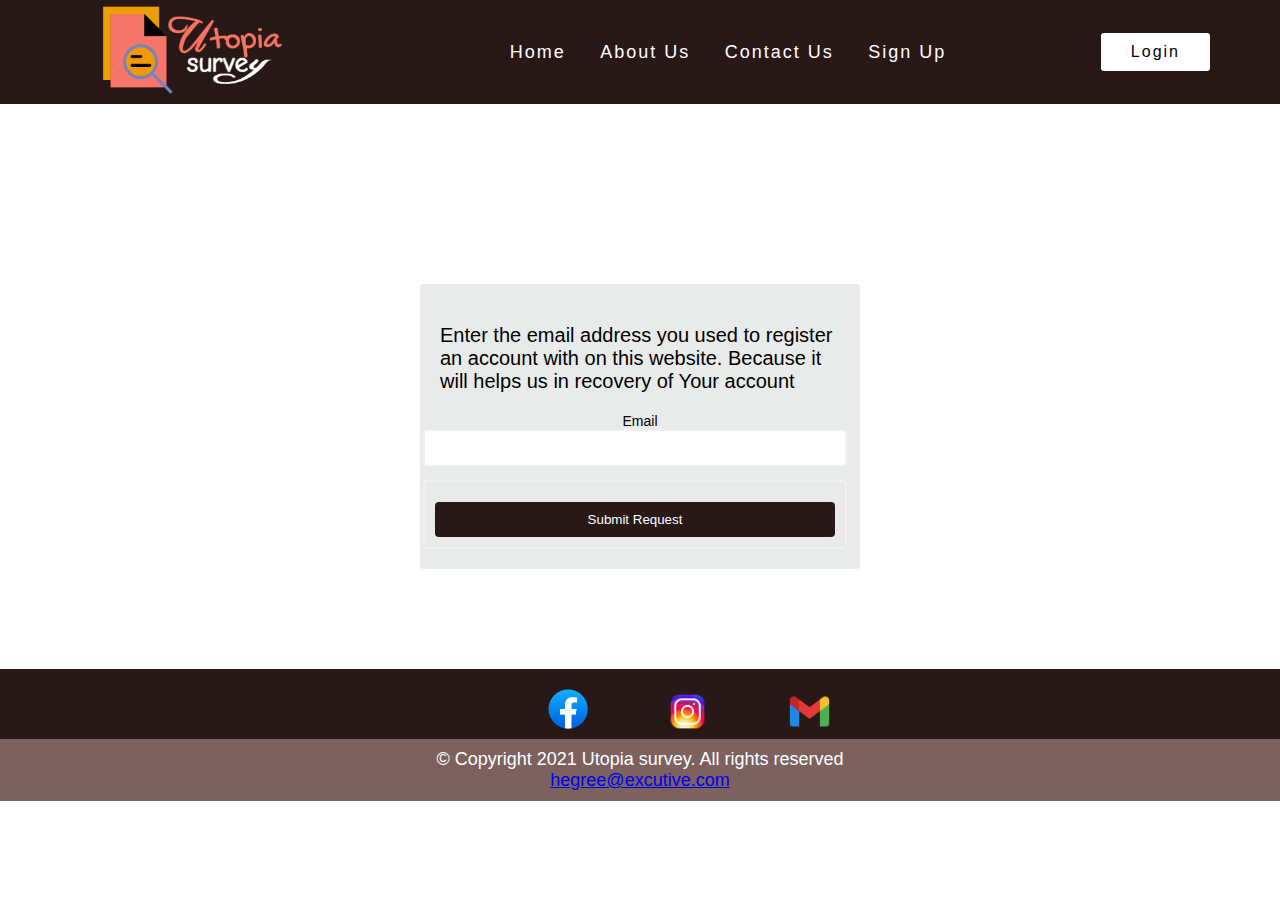
<file: Internet_programing_project-main/utopiaSurvey/root/pages/accountRecovery.html>
<!DOCTYPE html>
<html lang="en" dir="ltr">
  <head>
    <meta charset="utf-8">
    <title></title>
    <link rel="stylesheet" href="../css/header-footer.css">
    <link rel="stylesheet" href="../css/recoveryAccount.css">
    <script defer src="../scripts/recTrial.js"></script>
  </head>
  <body>
    <body  topmargin=0px leftmargin=0px rightmargin=0px bottommargin=0px>
      <header>
              <a class="logo" href="../index.html"  ><img src="../../logo/logo1.png" alt="logo image " height=100px></a>
            <nav class="navigationBar">
               <ul class="nav">

                      <li><a href="../index.html" > Home </a></li>
                      <li><a href="../index.html#aboutus" >About Us </a></li>
                      <li><a href="#contactus" >Contact Us </a></li>
                      <!-- <li><a href="pages/log in.html">Login  </a></li> -->
                      <li><a href="registration page.html">Sign Up </a></li>
                </ul>

               </nav>
        <a class ="loginLink" href="log in.html">Login  </a>
      </header>

<!-- above navigation bar is completed -->
<div class="container">

    <form  id="form" action="/">
      <p style="font-size:20px;">Enter the email address you used to register an account with on this website.
Because it will helps  us in recovery of Your account</p>

        <div class="input-control">
              <label for="email">Email</label>
              <input id="email" name="email" type="text">
              <div class="error"></div>
              <div class="pass">
                   <label for="password">Password </label>
                   <input id="password1" name="password" type="password">
               </div>

               <div class="resseter">
                 <a href="page 3.html "><button id="resseter" type="submit" name="button" >Reset </button></a>
               </div>
               <div class="submitter" >
                 <a href="page 3.html "><button  type="submit" name="button" >Submit Request</button></a>
               </div>
          </div>











    </form>
</div>
<!-- the below is completed -->
    <footer >
         <div class="innerFooter ">
              <div class="socialLinks">
                    <ul>
                      <li class="socialItems"><a href="https://www.facebook.com/"> <img src="../images/facebook.png" alt="" width="40px"> </a> </li>
                      <li class="socialItems"><a href="https://www.instagram.com/"> <img src="../images/insta.png" alt=""  width="45px" > </a></li>
                      <li class="socialItems"><a href="#"> <img src="../images/gmai.png" alt=""  width="45px" > </a> </li>

                    </ul>

              </div>

         </div>

         <div class="outterFooter">
              © Copyright 2021 Utopia survey. All rights reserved
              <br>
              <a href="#">hegree@excutive.com</a>
         </div>

    </footer>
  </body>
</html>
</file>
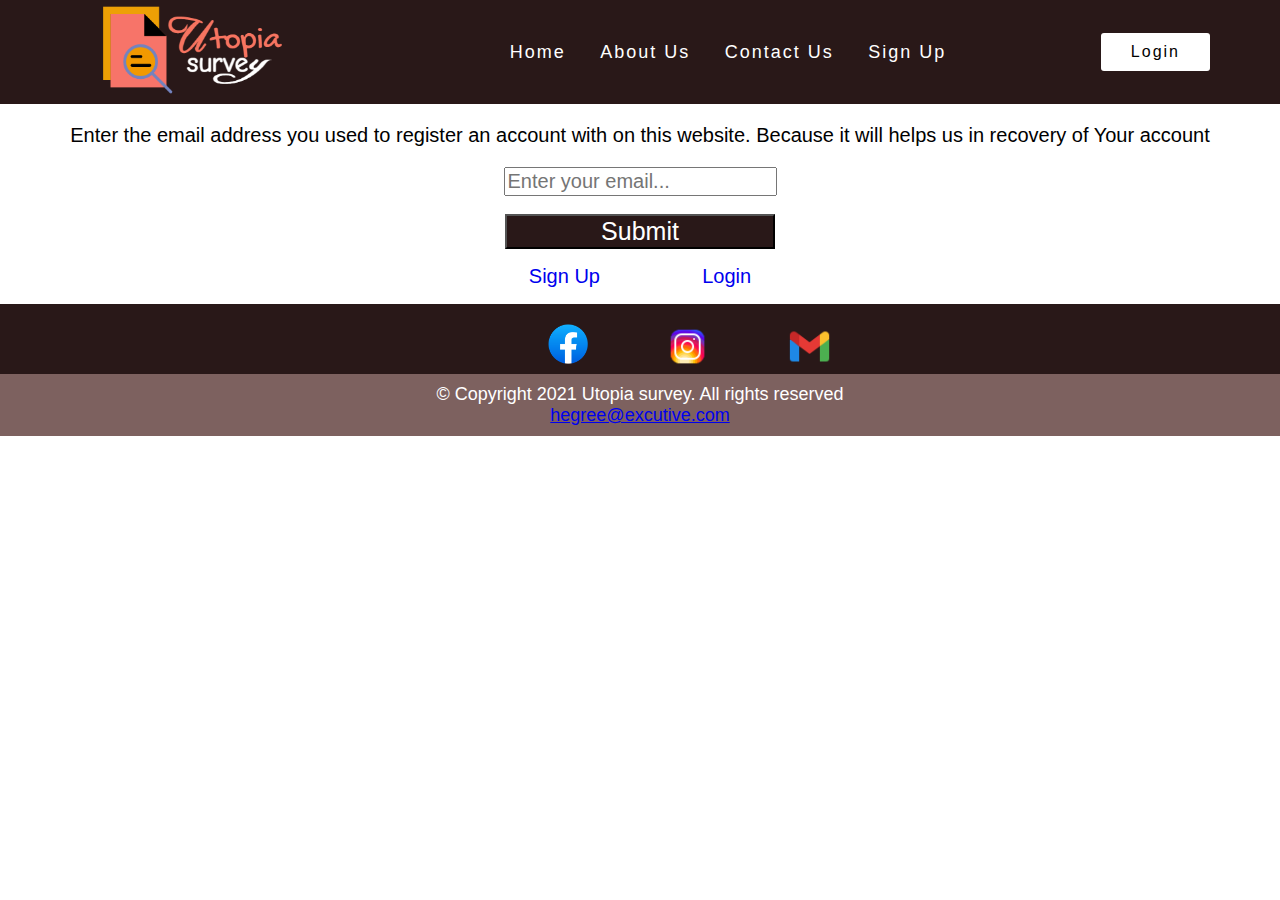
<file: Internet_programing_project-main/utopiaSurvey/root/pages/accountRecovery1.html>
<!DOCTYPE html>
<html lang="en" dir="ltr">
  <head>
    <meta charset="utf-8">
    <title></title>
    <link rel="stylesheet" href="../css/header-footer.css">
    <link rel="stylesheet" href="../css/Login.css">
  </head>
  <body>
    <body  topmargin=0px leftmargin=0px rightmargin=0px bottommargin=0px>
      <header>
              <a class="logo" href="../index.html"  ><img src="../../logo/logo1.png" alt="logo image " height=100px></a>
            <nav class="navigationBar">
               <ul class="nav">

                      <li><a href="../index.html" > Home </a></li>
                      <li><a href="../index.html#aboutus" >About Us </a></li>
                      <li><a href="#contactus" >Contact Us </a></li>
                      <!-- <li><a href="pages/log in.html">Login  </a></li> -->
                      <li><a href="registration page.html">Sign Up </a></li>
                </ul>

               </nav>
        <a class ="loginLink" href="log in.html">Login  </a>
      </header>

<!-- above navigation bar is completed -->
     <div class="Recover">

         <form align="center" action="" method="get">
               <div class="recoverForm" >


                        <p style="font-size:20px;">Enter the email address you used to register an account with on this website.
  Because it will helps  us in recovery of Your account</p>
                     <input  style="font-size:20px;" width="380px" type="email" id="email" name="email" placeholder="Enter your email..."><br><br>
                     <input style="background-color:rgb(41, 24, 24); width:270px ;color:white;font-size:25px" type="submit" name="accountRecoveryEmail" value="Submit">

                    <p class="login_signUp"><a style="font-size:20px; text-decoration:none" href="registration page.html">Sign Up</a>&nbsp&nbsp&nbsp&nbsp&nbsp&nbsp&nbsp
                          &nbsp&nbsp&nbsp&nbsp&nbsp&nbsp&nbsp
                         &nbsp&nbsp&nbsp&nbsp&nbsp&nbsp&nbsp<a style="font-size:20px; text-decoration:none" href="log in.html">Login</a></p>


                 </div>

            </form>

      </div>
<!-- the below is completed -->
    <footer >
         <div class="innerFooter ">
              <div class="socialLinks">
                    <ul>
                      <li class="socialItems"><a href="https://www.facebook.com/"> <img src="../images/facebook.png" alt="" width="40px"> </a> </li>
                      <li class="socialItems"><a href="https://www.instagram.com/"> <img src="../images/insta.png" alt=""  width="45px" > </a></li>
                      <li class="socialItems"><a href="#"> <img src="../images/gmai.png" alt=""  width="45px" > </a> </li>

                    </ul>

              </div>

         </div>

         <div class="outterFooter">
              © Copyright 2021 Utopia survey. All rights reserved
              <br>
              <a href="#">hegree@excutive.com</a>
         </div>

    </footer>
  </body>
</html>
</file>
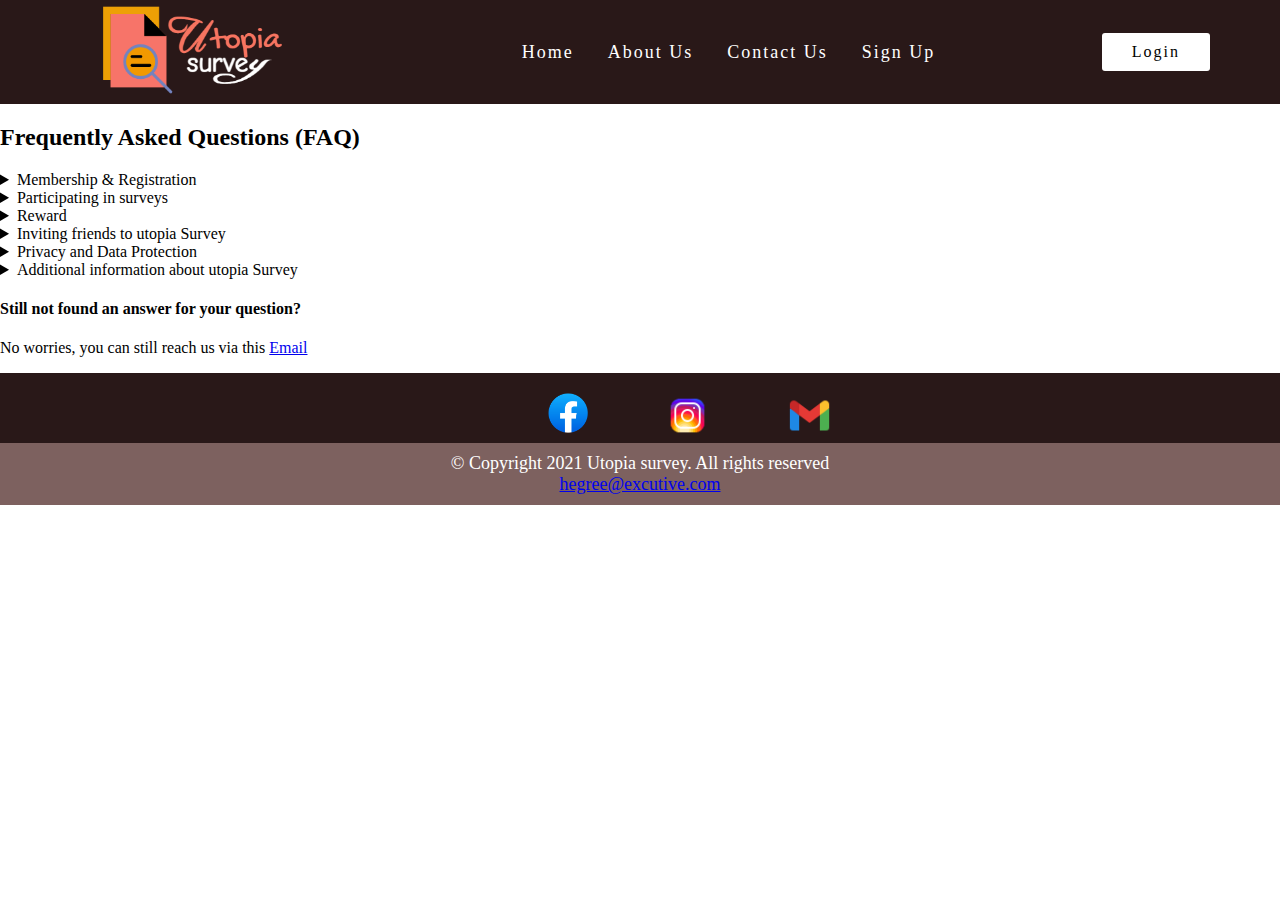
<file: Internet_programing_project-main/utopiaSurvey/root/pages/contac page.html>
<!DOCTYPE html>
<html lang="en" dir="ltr">
  <head>
    <meta charset="UTF-8">
    <meta http-equiv="X-UA-Compatible" content="IE=edge">
    <meta name="viewport" content="width=device-width, initial-scale=1.0">
    <title>contactpage</title>
    <link rel="stylesheet" href="../css/header-footer.css">
  </head>
  <body topmargin=0px leftmargin=0px rightmargin=0px bottommargin=0px>
    <header>
            <a class="logo" href="../index.html"  ><img src="../../logo/logo1.png" alt="logo image " height=100px></a>
          <nav class="navigationBar">
             <ul class="nav">

                    <li><a href="../index.html" > Home </a></li>
                    <li><a href="../index.html#aboutus" >About Us </a></li>
                    <li><a href="#contactus" >Contact Us </a></li>
                    <!-- <li><a href="pages/log in.html">Login  </a></li> -->
                    <li><a href="registration page.html">Sign Up </a></li>
              </ul>

             </nav>
      <a class ="loginLink" href="log in.html">Login  </a>
    </header>

<!-- above navigation bar is completed -->
   <h2>Frequently Asked Questions (FAQ)</h2>



    <details >
       <summary>Membership & Registration</summary>
       <p style="font-size:17px">What does it mean to become an utopia Survey Member?</p>
       <p>utopia Survey is an online community dedicated to making your voice heard! Tell
            the world's leading providers of products and services what you think and earn rewards
            by completing surveys. The utopia Survey community has thousands of consumers and B2B members
             across Africa, men and women of all ages. As a member you regularly receive invitation to
            take part in surveys. You can answer our paid surveys when and where it suits you, on your
            mobile, at home, work or on-the-go.</p>

    </details>



    <details >
     <summary>Participating in surveys</summary>
       <p style="font-size:17px">How can I participate in surveys on utopia Survey?</p>
       <p>Finish your full registration on utopia Survey and verify your email by clicking on the link
        you receive in your mailbox. If a survey matches your profile, you will receive an invitation by
        email or see the surveys available in your Survey Center on utopia Survey. The more up to date your
         Profile Surveys are, the more chances you have of being invited to take part in surveys you qualify to take.</p>
    </details>
    <details >
        <summary> Reward</summary>
        <p style="font-size:17px">How will I receive my rewards?</p>
        <p>
        This depends on which country you reside in. Currently, you can redeem your rewards as airtime (mobile top-up),
        and otheroptions.t is currently working on options which include mobile money such as MPesa and other
        local payment methods across Africa.</p>

    </details>
    <details >
      <summary>   Inviting friends to utopia Survey   </summary>
      <p style="font-size:17px">How can I invite friends to join utopia Survey?</p>
      <p>
      To invite your friends to utopia Survey, you can copy and paste our website (www.utopia Survey.com)
      on whatever platform you would like and it will bring your friend to our registration page</p>
    </details>
    <details >
      <summary>  Privacy and Data Protection    </summary>
      <p style="font-size:17px">What is done with the information I filled out when signing up?</p>
      <p>Your profile data is stored on our secured server that allows only utopia Survey to call upon
        those members who match specific criteria to participate in surveys. This query is completely
        automated and members are contacted via email by utopia Survey to participate in our secure surveys.
        All responses are held in aggregate, which means that individual responses are not linked to personally
           identifiable information. The information you provide will never be sold or used to advertise.
        You are not responsible for buying any product or service at any time, nor will any company solicit
          you as a result of joining the utopia Survey community..</p>
    </details>
    <details >
      <summary> Additional information about utopia Survey     </summary>
      <p style="font-size:17px">Who are utopia Survey's clients? What do they want?</p>
        <p>
        Our clients include market research agencies, large corporations, brands, public organisations, PR agencies and
       even individuals. Their interests cover all industry sectors, but they are all looking to get honest opinions
        on their products and services or to understand consumer motivations and habits. The results of our surveys help
        our clients to better understand consumers' needs in order to make their products, services or advertising more
          relevant.</p>
      <h4 id="Additional">Additional information about utopia Survey</h4>
    </details>

  <!-- <h4 id="registration">Membership & Registration</h4>
  <p style="font-size:17px">What does it mean to become an utopia Survey Member?</p>
  <p>utopia Survey is an online community dedicated to making your voice heard! Tell
       the world's leading providers of products and services what you think and earn rewards
       by completing surveys. The utopia Survey community has thousands of consumers and B2B members
        across Africa, men and women of all ages. As a member you regularly receive invitation to
       take part in surveys. You can answer our paid surveys when and where it suits you, on your
       mobile, at home, work or on-the-go.</p> -->
    <!-- <h4 id="Participating">Participating in surveys</h4> -->

    <!-- <h4 id="Reward">Reward</h4>
    <p style="font-size:17px">How will I receive my rewards?</p>
    <p>
    This depends on which country you reside in. Currently, you can redeem your rewards as airtime (mobile top-up),
    and otheroptions.t is currently working on options which include mobile money such as MPesa and other
    local payment methods across Africa.</p> -->
    <!-- <h4 id="Inviting">Inviting friends to utopia Survey</h4>
    <p style="font-size:17px">How can I invite friends to join utopia Survey?</p>
    <p>
    To invite your friends to utopia Survey, you can copy and paste our website (www.utopia Survey.com)
    on whatever platform you would like and it will bring your friend to our registration page</p> -->
    <!-- <h4 id="Privacy">Privacy and Data Protection</h4>
    <p style="font-size:17px">What is done with the information I filled out when signing up?</p>
    <p>Your profile data is stored on our secured server that allows only utopia Survey to call upon
      those members who match specific criteria to participate in surveys. This query is completely
      automated and members are contacted via email by utopia Survey to participate in our secure surveys.
      All responses are held in aggregate, which means that individual responses are not linked to personally
         identifiable information. The information you provide will never be sold or used to advertise.
      You are not responsible for buying any product or service at any time, nor will any company solicit
        you as a result of joining the utopia Survey community..</p>
    <h4 id="Additional">Additional information about utopia Survey</h4>
      <p style="font-size:17px">Who are utopia Survey's clients? What do they want?</p>
        <p>
        Our clients include market research agencies, large corporations, brands, public organisations, PR agencies and
       even individuals. Their interests cover all industry sectors, but they are all looking to get honest opinions
        on their products and services or to understand consumer motivations and habits. The results of our surveys help
        our clients to better understand consumers' needs in order to make their products, services or advertising more
          relevant.</p> -->
      <h4>Still not found an answer for your question?</h4>
       <p>No worries, you can still reach us via this <span><a href="#">Email</a></span></p>
       <footer >
            <div class="innerFooter ">
                 <div class="socialLinks">
                       <ul>
                         <li class="socialItems"><a href="https://www.facebook.com/"> <img src="../images/facebook.png" alt="" width="40px"> </a> </li>
                         <li class="socialItems"><a href="https://www.instagram.com/"> <img src="../images/insta.png" alt=""  width="45px" > </a></li>
                         <li class="socialItems"><a href="#"> <img src="../images/gmai.png" alt=""  width="45px" > </a> </li>

                       </ul>

                 </div>

            </div>

            <div class="outterFooter">
                 © Copyright 2021 Utopia survey. All rights reserved
                 <br>
                 <a href="#">hegree@excutive.com</a>
            </div>

       </footer>
  </body>
</html>
</file>
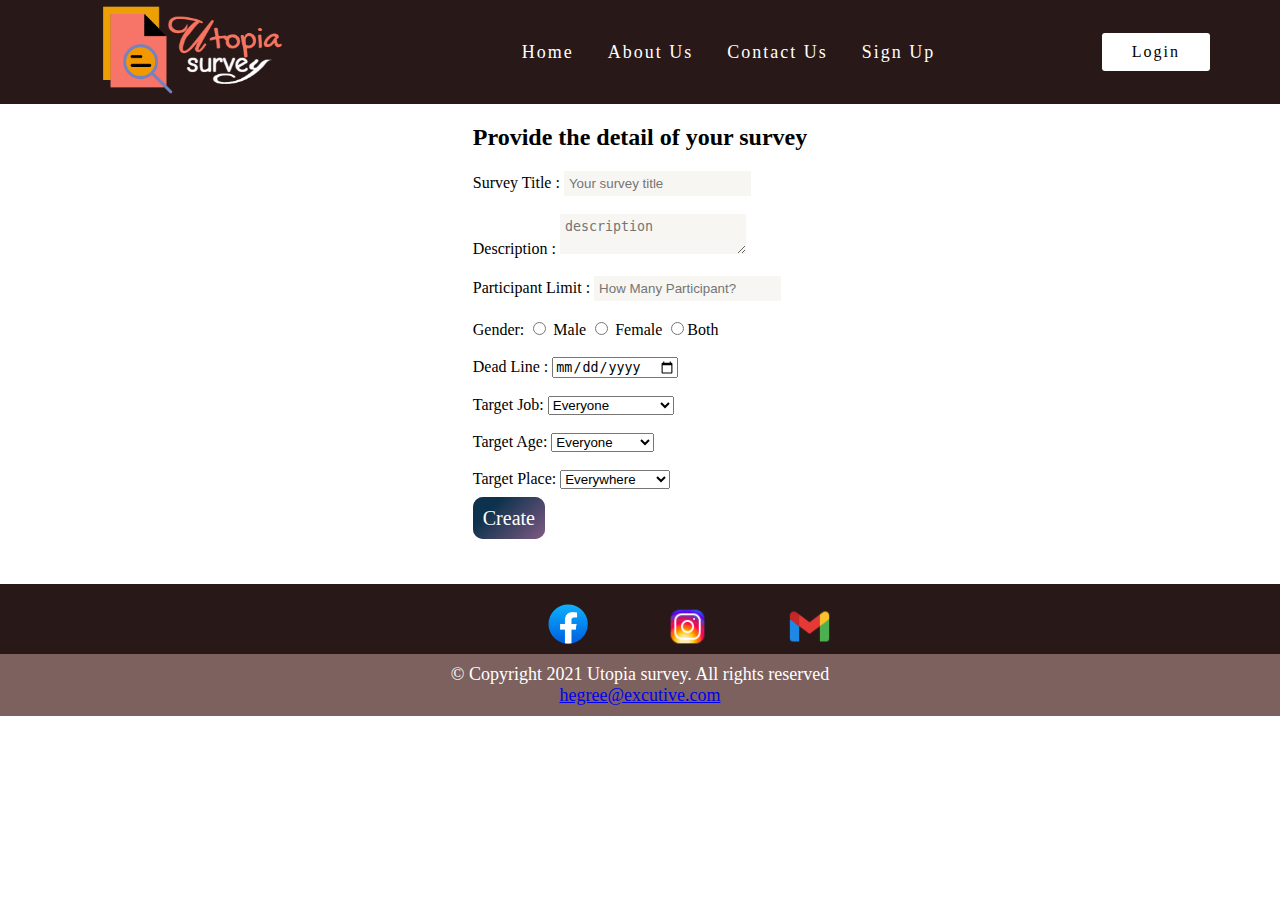
<file: Internet_programing_project-main/utopiaSurvey/root/pages/create_survey.html>
<!DOCTYPE html>
<html lang="en" dir="ltr">
  <head>
    <meta charset="utf-8">
    <meta name="viewport" content="width=device-width,initial,scale=1">
    <link rel="stylesheet" href="../css/header-footer.css">
    <title>Create Survey</title>
    <link rel="stylesheet" href="../css/create_survey.css">
  </head>
  <body  topmargin=0px leftmargin=0px rightmargin=0px bottommargin=0px>
    <header>
            <a class="logo" href="../index.html"  ><img src="../../logo/logo1.png" alt="logo image " height=100px></a>
          <nav class="navigationBar">
             <ul class="nav">

                    <li><a href="../index.html" > Home </a></li>
                    <li><a href="../index.html#aboutus" >About Us </a></li>
                    <li><a href="contac page.html" >Contact Us </a></li>
                    <!-- <li><a href="pages/log in.html">Login  </a></li> -->
                    <li><a href="registration page.html">Sign Up </a></li>
              </ul>

             </nav>
      <a class ="loginLink" href="log in.html">Login  </a>
    </header>

<!-- above navigation bar is completed -->
  <div  class="container">



   <h2 ALIGN =CENTER>Provide the detail of your survey</h2>
  <form class="" action="" method="post" >
    <label for="SurveyTitle">Survey Title : <input id="ownerName" type="text" name="survey title" value="" placeholder="Your survey title" ></label><br><br>
    <label for="Descritption">Description : <textarea id="survDescription" name="description" value="" placeholder="description" ></textarea></label><br><br>
    <label for="Participant Number">Participant Limit : <input id="participantNumber" type="number" name="participant" value="" placeholder="How Many Participant?" ></label><br><br>

    <label for="Gender">Gender:
          <label for="male"><input type="radio" name="gender" value="male" id="male" > Male</label>
          <label for="female"> <input type="radio" name="gender" value="female" id="female"> Female</label>
          <label for="both"><input type="radio" name="gender" value="Both" id="both" >Both</label>
    </label><br><br>
    <label for="birthdate">Dead Line : <input type="date" name="" value=""></label><br><br>
    <label for="job"> Target Job:
        <select class="jobselection" name="job">
          <option value="Everyone">Everyone</option>
          <option value="student">Student</option>
          <option value="Employeed">Emloyeed</option>
          <option value="unemployeed">Unemployeed</option>
          <option value="BussinessOwner">Bussiness Owner</option>

        </select>
    </label> <br><br>
    <label for="job"> Target Age:
        <select class="ageselection" name="job">
          <option value="Everyone">Everyone</option>
          <option value="child">0-10</option>
          <option value="teenage">10-18</option>
          <option value="young">18-35</option>
          <option value="man">35-65</option>
          <option value="old">65 and above</option>

        </select>
    </label> <br><br>
    <label for="job"> Target Place:
        <select class="placeselection" name="job">
          <option value="Everywhere">Everywhere</option>
          <option value="Africa">Africa</option>
          <option value="Asia">Asia</option>
          <option value="Europe">Europe</option>
          <option value="South_America">South America</option>
          <option value="NorthAmerica">North America</option>
          <option value="Australia">Australia</option>

        </select>
    </label> <br><br>



    <a href="studio.html" id="createSumbit" style="text-decoration: none;  ">Create</a>

  </form><br><br><br>
  </td>
  <td width=20%></td>
 </div>
  <footer >
       <div class="innerFooter ">
            <div class="socialLinks">
                  <ul>
                    <li class="socialItems"><a href="https://www.facebook.com/"> <img src="../images/facebook.png" alt="" width="40px"> </a> </li>
                    <li class="socialItems"><a href="https://www.instagram.com/"> <img src="../images/insta.png" alt=""  width="45px" > </a></li>
                    <li class="socialItems"><a href="#"> <img src="../images/gmai.png" alt=""  width="45px" > </a> </li>

                  </ul>

            </div>

       </div>

       <div class="outterFooter">
            © Copyright 2021 Utopia survey. All rights reserved
            <br>
            <a href="#">hegree@excutive.com</a>
       </div>

  </footer>
  </body>
</html>
</file>
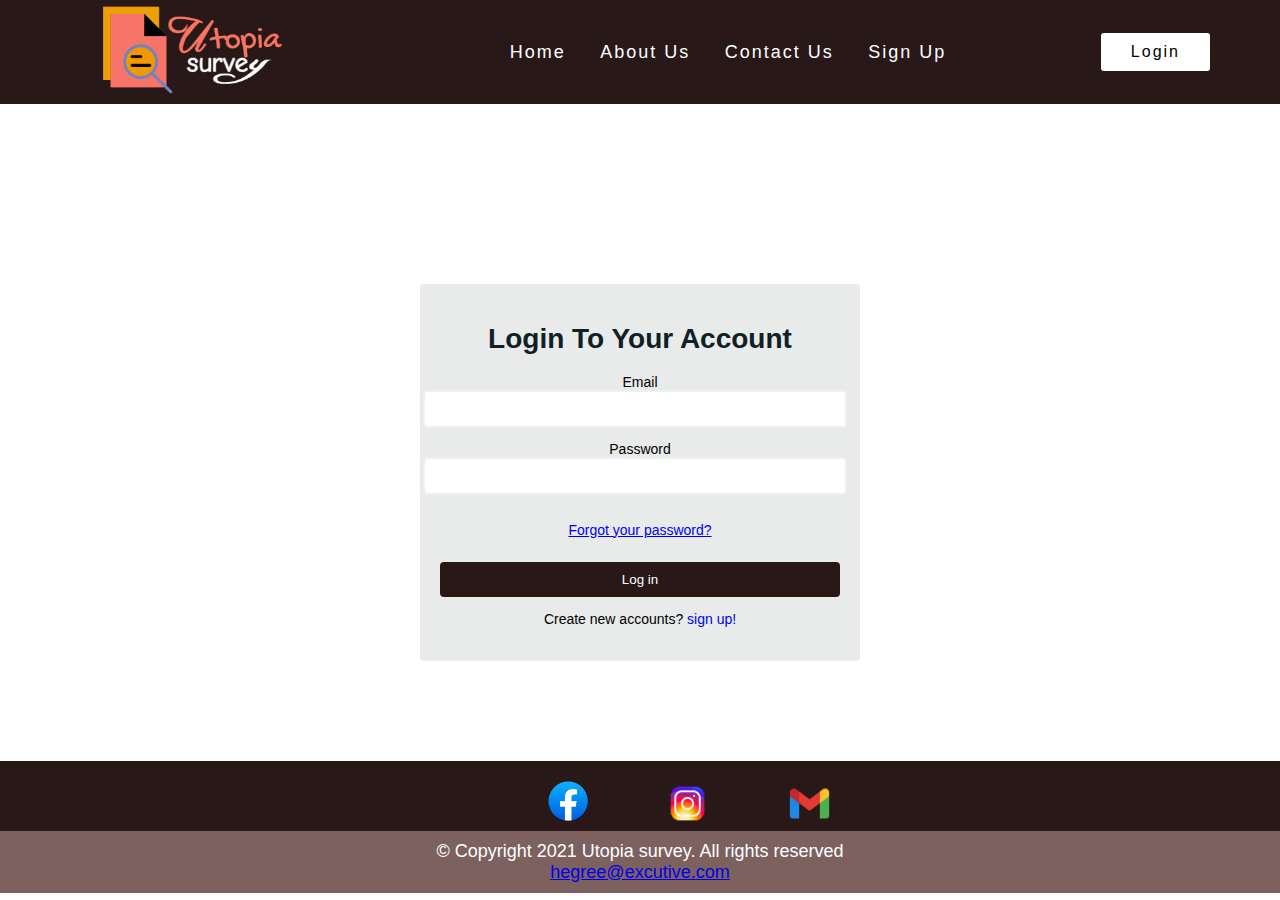
<file: Internet_programing_project-main/utopiaSurvey/root/pages/log in.html>
<!DOCTYPE html>
<html lang="en" dir="ltr">
  <head>
    <meta charset="utf-8">
    <meta name="viewport" content="width=device-width,initial,scale=1">
    <title></title>
    <link rel="stylesheet" href="../css/header-footer.css">
    <link rel="stylesheet" href="../css/Login.css">
     <script defer src="../scripts/loginTrial.js"></script>
  </head>
  <body  topmargin=0px leftmargin=0px rightmargin=0px bottommargin=0px>
    <header>
            <a class="logo" href="../index.html"  ><img src="../../logo/logo1.png" alt="logo image " height=100px></a>
          <nav class="navigationBar">
             <ul class="nav">

                    <li><a href="../index.html" > Home </a></li>
                    <li><a href="../index.html#aboutus" >About Us </a></li>
                    <li><a href="contac page.html">Contact Us </a></li>
                    <!-- <li><a href="pages/log in.html">Login  </a></li> -->
                    <li><a href="registration page.html">Sign Up </a></li>
              </ul>

             </nav>
      <a class ="loginLink" href="log in.html">Login  </a>
    </header>

    <div class="container">

        <form  id="form" action="/">
            <h1>Login To Your Account</h1>

            <div class="input-control">
                  <label for="email">Email</label>
                  <input id="email" name="email" type="text">
                  <div class="error"></div>
              </div>

           <div class="input-control">
                <label for="password">Password </label>
                <input id="password" name="password" type="password">
                <div class="error"></div>
            </div>

            <div class="input-control">
                     <a href="accountRecovery.html"> <p>Forgot your password?</p>  </a>
            </div>
              <a href="page 3.html "><button type="submit" name="button" >Log in</button></a>

              <div class="input-control">
                    <p >Create new accounts? <a style=";text-decoration:none" href="registration page.html">sign up!</a> </p>
              </div>




        </form>
    </div>









    <footer >
         <div class="innerFooter ">
              <div class="socialLinks">
                    <ul>
                      <li class="socialItems"><a href="https://www.facebook.com/"> <img src="../images/facebook.png" alt="" width="40px"> </a> </li>
                      <li class="socialItems"><a href="https://www.instagram.com/"> <img src="../images/insta.png" alt=""  width="45px" > </a></li>
                      <li class="socialItems"><a href="#"> <img src="../images/gmai.png" alt=""  width="45px" > </a> </li>

                    </ul>

              </div>

         </div>

         <div class="outterFooter">
              © Copyright 2021 Utopia survey. All rights reserved
              <br>
              <a href="#">hegree@excutive.com</a>
         </div>

    </footer>
    </body>
    </html>
</file>
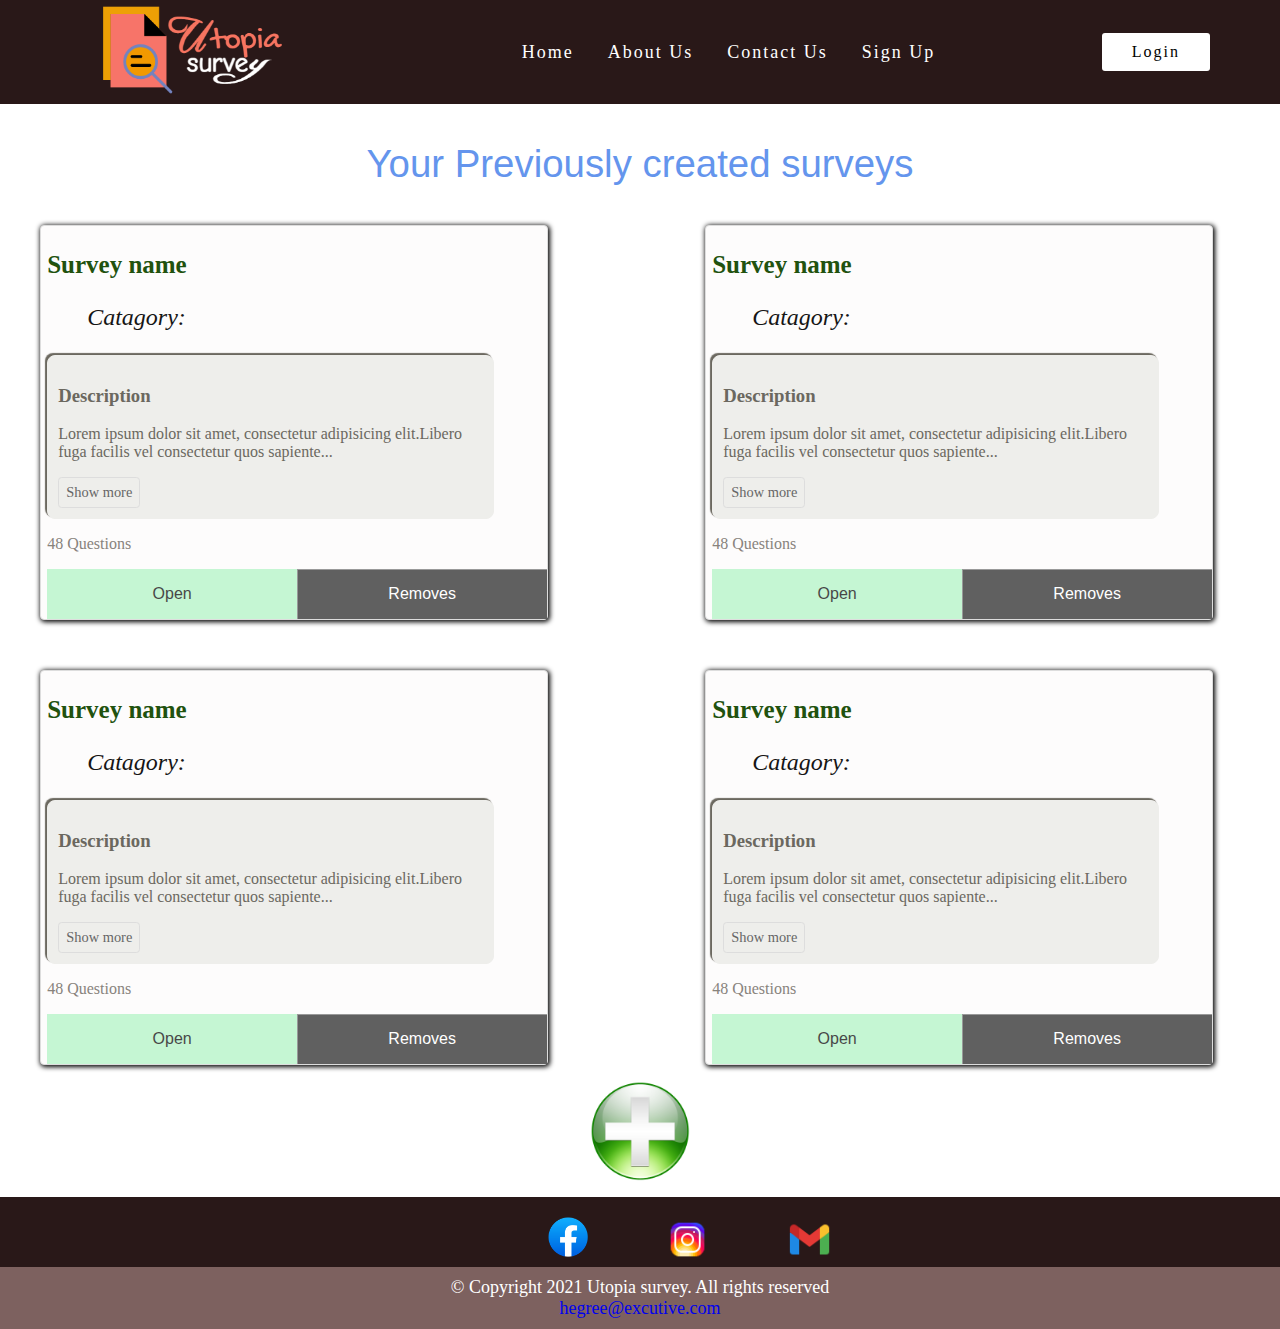
<file: Internet_programing_project-main/utopiaSurvey/root/pages/mySurvey.html>
<!DOCTYPE html>
<html lang="en">
<head>
    <meta charset="UTF-8">
    <meta http-equiv="X-UA-Compatible" content="IE=edge">
    <meta name="viewport" content="width=width=device-width, initial-scale=1.0">
    <title>Document</title>
    <link rel="stylesheet" href="../css/header-footer.css">
    <link rel="stylesheet" href="../css/mySurvey.css">
    <link rel="preconnect" href="https://fonts.googleapis.com">
<link rel="preconnect" href="https://fonts.gstatic.com" crossorigin>
</head t>
<body bgcolor="#4dffff" topmargin=0px leftmargin=0px rightmargin=0px bottommargin=0px>
  <header>
          <a class="logo" href="../index.html"  ><img src="../../logo/logo1.png" alt="logo image " height=100px></a>
        <nav class="navigationBar">
           <ul class="nav">

                  <li><a href="../index.html" > Home </a></li>
                  <li><a href="../index.html#aboutus" >About Us </a></li>
                  <li><a href="contac page.html" >Contact Us </a></li>
                  <!-- <li><a href="pages/log in.html">Login  </a></li> -->
                  <li><a href="registration page.html">Sign Up </a></li>
            </ul>

           </nav>
    <a class ="loginLink" href="log in.html">Login  </a>
  </header>



<!-- above navigation bar is completed -->




<div class="mySurvey">
    <div class="head">
      <p >Your Previously created surveys</p>
  
    </div>
  
  
  <div class="Boxcontainer">
  
  
  <!-- box1 -->
  <div id="boxlarge">
    <div id="top">
      <p id="surveyName">Survey name </a></p>
      <p id="Catagory">Catagory: </p>
    </div>
    <div id="Desc">
      <input type="checkbox" class="read-more-state" id="post-1" />
      <h3>Description</h3>
      <p class="read-more-wrap">Lorem ipsum dolor sit amet, consectetur adipisicing elit.Libero fuga facilis vel
        consectetur quos sapiente...<span class="read-more-target"> deleniti eveniet dolores tempore eos deserunt
          officia quis ab? Excepturi vero tempore minus beatae voluptatem!</span></p>
  
      <label for="post-1" class="read-more-trigger"></label>
    </div>
  
    <p id="nq" style="color: rgb(136, 131, 124);">48 Questions</p>
  
    <div id="btns">
      <div class="box-1">
        <a href="Result.html">
          <div class="btn btn-one">
            <span>Open </span>
          </div>
        </a>
      </div>
  
      <div class="box-2">
        <div class="btn btn-two">
          <span>Removes</span>
        </div>
      </div>
    </div>
  
  </div>
  
  <!-- Box2 -->
  <div id="boxlarge">
    <div id="top">
      <p id="surveyName">Survey name </a></p>
      <p id="Catagory">Catagory: </p>
    </div>
    <div id="Desc">
      <input type="checkbox" class="read-more-state" id="post-1" />
      <h3>Description</h3>
      <p class="read-more-wrap">Lorem ipsum dolor sit amet, consectetur adipisicing elit.Libero fuga facilis vel
        consectetur quos sapiente...<span class="read-more-target"> deleniti eveniet dolores tempore eos deserunt
          officia quis ab? Excepturi vero tempore minus beatae voluptatem!</span></p>
  
      <label for="post-1" class="read-more-trigger"></label>
    </div>
  
    <p id="nq" style="color: rgb(136, 131, 124);">48 Questions</p>
  
    <div id="btns">
      <div class="box-1">
        <a href="Result.html">
          <div class="btn btn-one">
            <span>Open </span>
          </div>
        </a>
      </div>
  
  
  
      <div class="box-2">
        <div class="btn btn-two">
          <span>Removes</span>
        </div>
      </div>
    </div>
  
  </div>
  
  <!-- Box3 -->
  <div id="boxlarge">
    <div id="top">
      <p id="surveyName">Survey name </a></p>
      <p id="Catagory">Catagory: </p>
    </div>
    <div id="Desc">
      <input type="checkbox" class="read-more-state" id="post-1" />
      <h3>Description</h3>
      <p class="read-more-wrap">Lorem ipsum dolor sit amet, consectetur adipisicing elit.Libero fuga facilis vel
        consectetur quos sapiente...<span class="read-more-target"> deleniti eveniet dolores tempore eos deserunt
          officia quis ab? Excepturi vero tempore minus beatae voluptatem!</span></p>
  
      <label for="post-1" class="read-more-trigger"></label>
    </div>
  
    <p id="nq" style="color: rgb(136, 131, 124);">48 Questions</p>
  
    <div id="btns">
      <div class="box-1">
        <a href="Result.html">
          <div class="btn btn-one">
            <span>Open </span>
          </div>
        </a>
      </div>
  
  
  
      <div class="box-2">
        <div class="btn btn-two">
          <span>Removes</span>
        </div>
      </div>
    </div>
  
  </div>
  <!-- Box 4 -->
  <div id="boxlarge">
    <div id="top">
      <p id="surveyName">Survey name </a></p>
      <p id="Catagory">Catagory: </p>
    </div>
    <div id="Desc">
      <input type="checkbox" class="read-more-state" id="post-1" />
      <h3>Description</h3>
      <p class="read-more-wrap">Lorem ipsum dolor sit amet, consectetur adipisicing elit.Libero fuga facilis vel
        consectetur quos sapiente...<span class="read-more-target"> deleniti eveniet dolores tempore eos deserunt
          officia quis ab? Excepturi vero tempore minus beatae voluptatem!</span></p>
  
      <label for="post-1" class="read-more-trigger"></label>
    </div>
  
    <p id="nq" style="color: rgb(136, 131, 124);">48 Questions</p>
  
    <div id="btns">
      <div class="box-1">
        <a href="Result.html">
          <div class="btn btn-one">
            <span>Open </span>
          </div>
        </a>
      </div>
  
  
  
      <div class="box-2">
        <div class="btn btn-two">
          <span>Removes</span>
        </div>
      </div>
    </div>
  
  </div>
  
  
  
  
  
  </div>
  
  
  
    <div class="createNew">
      <p align="center">
          <a href="create_survey.html">
           <img src="../images/add-icon-png-2471.png" alt="create button" width="100px"
           height="100px" align="center"></a>
       </p> 
  
    </div>  
  
  </div>



<!-- footer of the webpage -->

    <footer >
         <div class="innerFooter ">
              <div class="socialLinks">
                    <ul>
                      <li class="socialItems"><a href="https://www.facebook.com/"> <img src="../images/facebook.png" alt="" width="40px"> </a> </li>
                      <li class="socialItems"><a href="https://www.instagram.com/"> <img src="../images/insta.png" alt=""  width="45px" > </a></li>
                      <li class="socialItems"><a href="#"> <img src="../images/gmai.png" alt=""  width="45px" > </a> </li>

                    </ul>

              </div>

         </div>

         <div class="outterFooter">
              © Copyright 2021 Utopia survey. All rights reserved
              <br>
              <a href="#">hegree@excutive.com</a>
         </div>

    </footer>
</body>
</html>
</file>
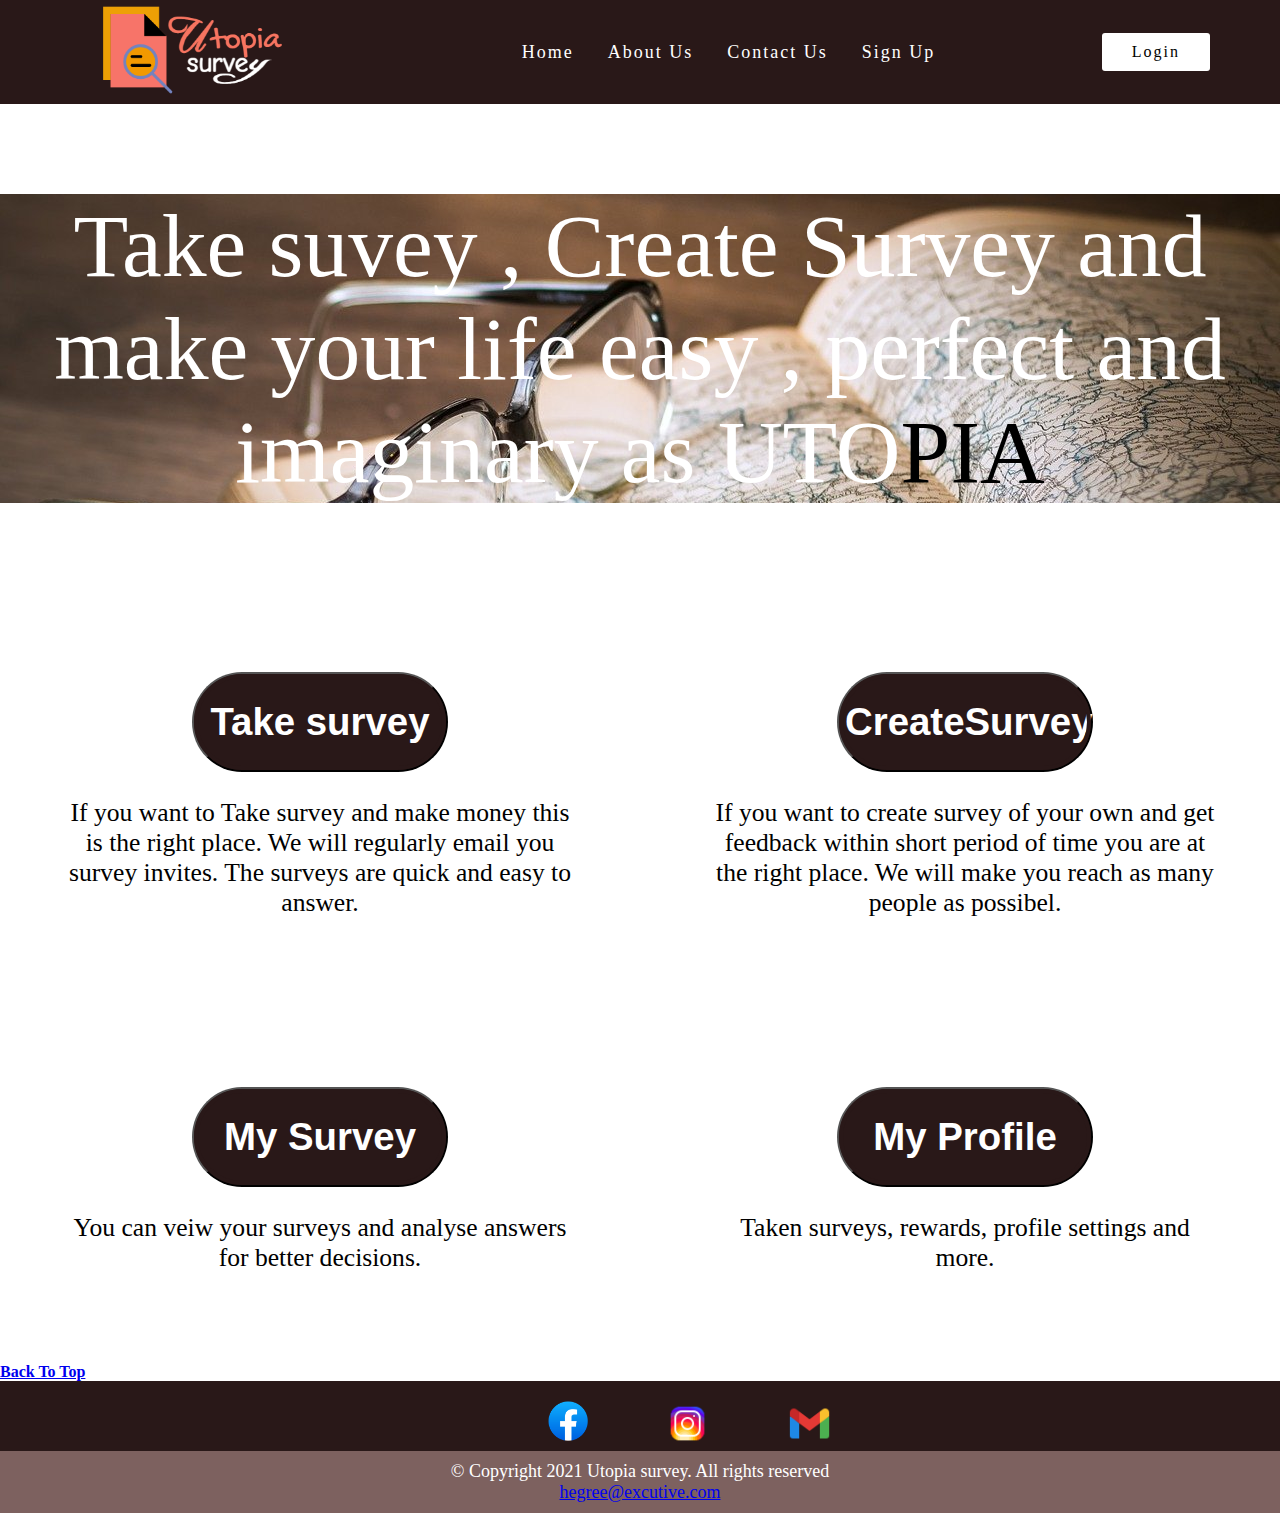
<file: Internet_programing_project-main/utopiaSurvey/root/pages/page 3.html>
<!DOCTYPE html>
<html lang="en">
<head>
 <meta charset="UTF-8">
 <meta http-equiv="X-UA-Compatible" content="IE=edge">
 <meta name="viewport" content="width=device-width, initial-scale=1.0">
 <title>Page 3</title>
   <link rel="stylesheet" href="../css/buttons.css">
   <link rel="stylesheet" href="../css/page3.css">
<link rel="stylesheet" href="../css/header-footer.css">
</head>
<body topmargin=0px leftmargin=0px rightmargin=0px bottommargin=0px>

  <header>
          <a class="logo" href="../index.html"  ><img src="../../logo/logo1.png" alt="logo image " height=100px></a>
        <nav class="navigationBar">
           <ul class="nav">

                  <li><a href="../index.html" > Home </a></li>
                  <li><a href="../index.html#aboutus" >About Us </a></li>
                  <li><a href="contac page.html" >Contact Us </a></li>
                  <!-- <li><a href="pages/log in.html">Login  </a></li> -->
                  <li><a href="registration page.html">Sign Up </a></li>
            </ul>

           </nav>
    <a class ="loginLink" href="log in.html">Login  </a>
  </header>

<!-- above navigation bar is completed -->


<p class="introtText"  >
          Take suvey , Create Survey and make your life easy , perfect and  imaginary as UTO<span class="pia">PIA<span>

</p>

 <div class="surveybuttons" >

   <div class="btnsWithDescription">
        <a href="take_survey.html"> <p align=center> <button class="btn TakesurveyButtonX" type="button" name="Take survey">
          <b>Take survey</b></button></p></a>
        <p class="AftreButtonText" align=center >
         If you want to Take survey and make money this is the right place. We will regularly email you survey invites. The
         surveys are quick and easy to answer.</p>
   </div>
   <div class="btnsWithDescription" >
        <a href="create_survey.html"> <p align=center><button class="btn TakesurveyButtonX" type="button" name="create survey">
            <b>CreateSurvey</b></button></p></a>
        <p class="AftreButtonText" align=center >
         If you want to create survey of your own and get feedback within short period of time you are at the right place.
         We will make you reach as many people as possibel.
        </p>
    </div>


   <div class="btnsWithDescription">
        <p align=center><a href="mySurvey.html"><button class="btn TakesurveyButtonX" type="button" name="my survey">
            <b>My Survey</b></button></a></p>
             <p class="AftreButtonText" align=center >
         You can veiw your surveys and analyse answers for better decisions.
        </p>
   </div>

   <div  class="btnsWithDescription">
      <p align=center><a href="profile1.html"><button class="btn TakesurveyButtonX" type="button" name="my profile"><b>My
         Profile</b> </button></a></p>
      <p class="AftreButtonText" align=center >
       Taken surveys, rewards, profile settings and more.
      </p>
   </div>

 </div>
 <div class="toTop">
     <a href="#top"><b>Back To Top</b></a>
 </div>


 <footer >
      <div class="innerFooter ">
           <div class="socialLinks">
                 <ul>
                   <li class="socialItems"><a href="https://www.facebook.com/"> <img src="../images/facebook.png" alt="" width="40px"> </a> </li>
                   <li class="socialItems"><a href="https://www.instagram.com/"> <img src="../images/insta.png" alt=""  width="45px" > </a></li>
                   <li class="socialItems"><a href="#"> <img src="../images/gmai.png" alt=""  width="45px" > </a> </li>

                 </ul>

           </div>

      </div>

      <div class="outterFooter">
           © Copyright 2021 Utopia survey. All rights reserved
           <br>
           <a href="#">hegree@excutive.com</a>
      </div>

 </footer>
</body>
</html>
</file>
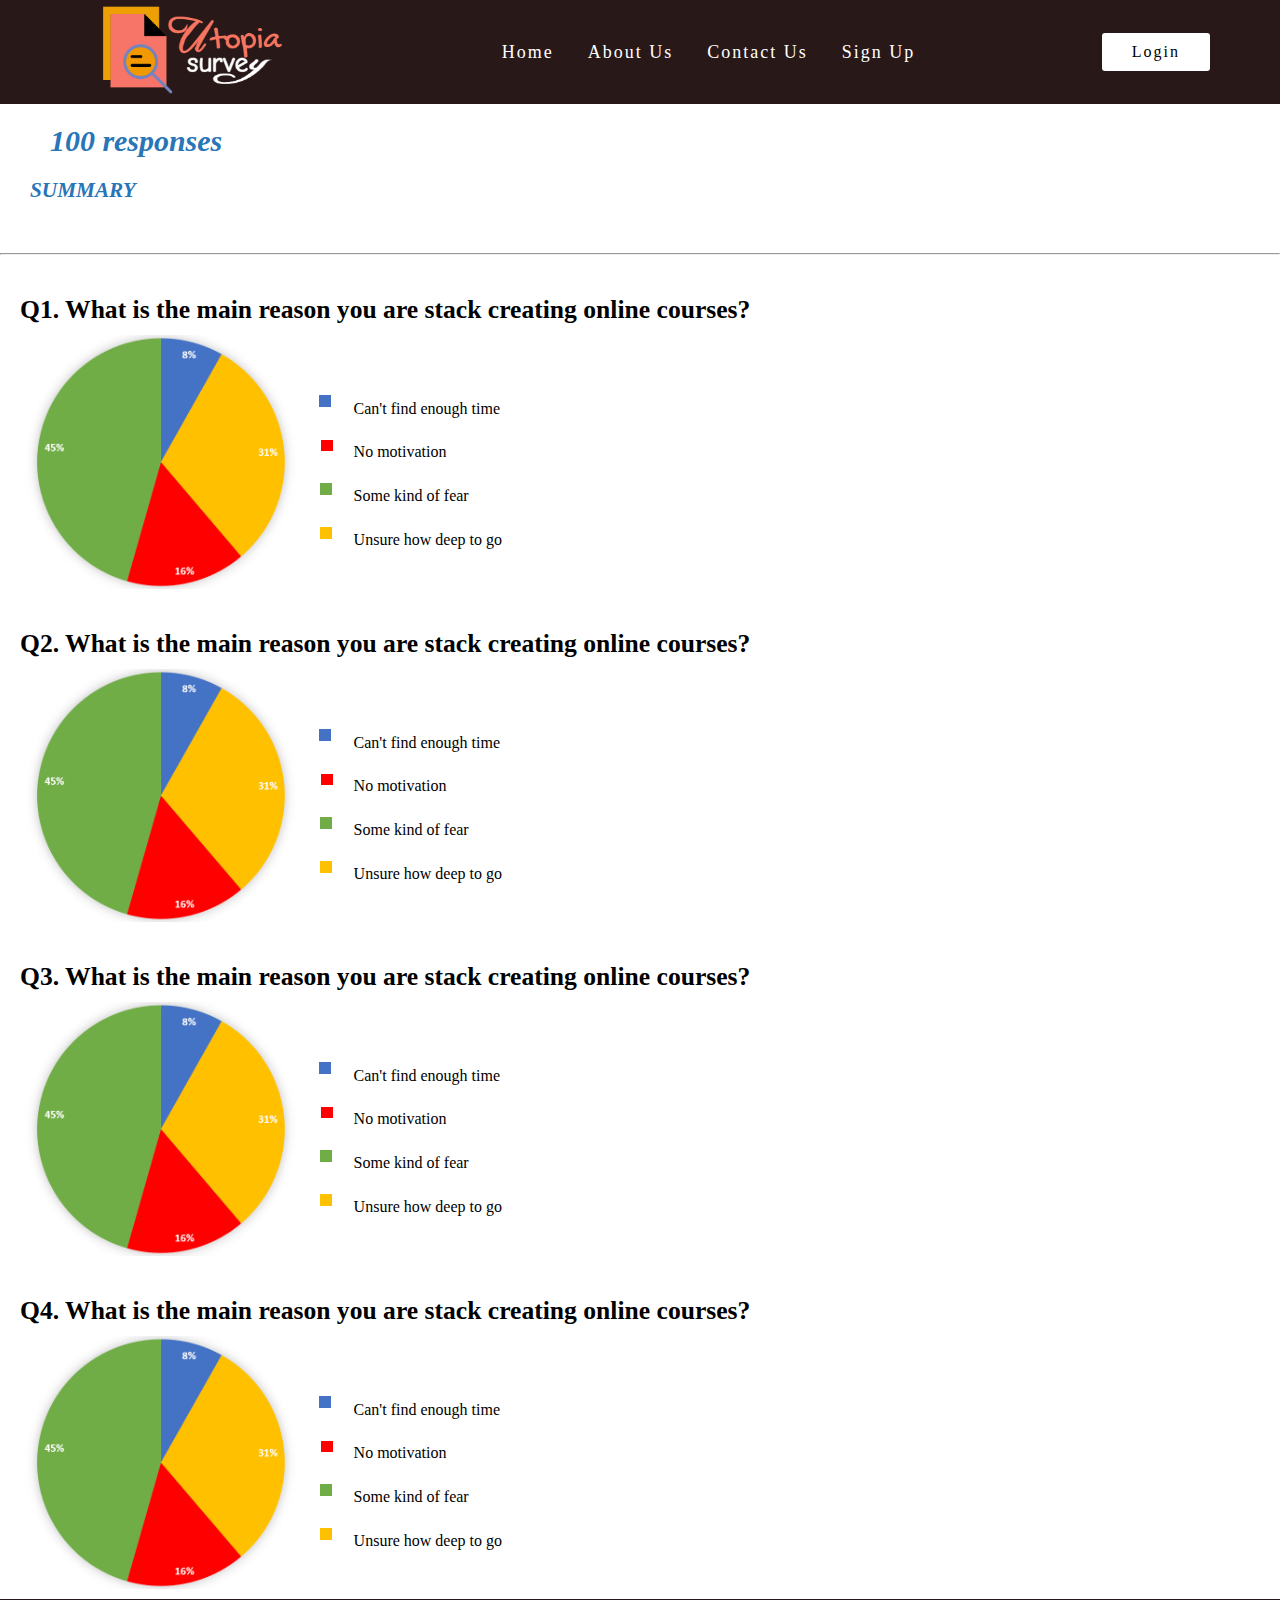
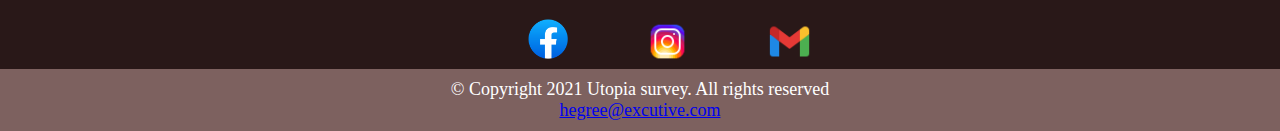
<file: Internet_programing_project-main/utopiaSurvey/root/pages/Result.html>
<!DOCTYPE html>
<html lang="en">
<head>
    <meta charset="UTF-8">
    <meta http-equiv="X-UA-Compatible" content="IE=edge">
    <meta name="viewport" content="width=device-width, initial-scale=1.0">
    <title>Document</title>
    <link rel="stylesheet" href="../css/header-footer.css">

    <link rel="stylesheet" href="../css/result.css">

</head>
<body topmargin=0px leftmargin=0px rightmargin=0px bottommargin=0px>
  <header>
          <a class="logo" href="../index.html"  ><img src="../../logo/logo1.png" alt="logo image " height=100px></a>
        <nav class="navigationBar">
           <ul class="nav">

                  <li><a href="../index.html" > Home </a></li>
                  <li><a href="../index.html#aboutus" >About Us </a></li>
                  <li><a href="contac page.html" >Contact Us </a></li>
                  <!-- <li><a href="pages/log in.html">Login  </a></li> -->
                  <li><a href="registration page.html">Sign Up </a></li>
            </ul>

           </nav>
    <a class ="loginLink" href="log in.html">Login  </a>
  </header>

<!-- above navigation bar is completed -->



<div class="container">
  <div class="summary">
    <h3> 100 responses</h3>
    <h5>SUMMARY</h5>
  </div>

  <hr>

  <p id="question"> Q1. What is the main reason you are stack creating online courses? </p>
  <div class="drawing" >
    
    <img src="../images/piechart1.PNG" alt="piechart image to show result">
    <ul class="definitions" >
      <li style="list-style-image:url('../images/blue.PNG');">Can't find enough time </li>
      <li style="list-style-image:url('../images/red.PNG');">No motivation</li>
      <li style="list-style-image:url('../images/Green.PNG');">Some kind of fear </li>
      <li style="list-style-image:url('../images/yellow.PNG');">Unsure how deep to go</li>
    </ul>
  </div>

  <p id="question"> Q2. What is the main reason you are stack creating online courses? </p>
  <div class="drawing" >
    
    <img src="../images/piechart1.PNG" alt="piechart image to show result">
    <ul class="definitions" >
      <li style="list-style-image:url('../images/blue.PNG');">Can't find enough time </li>
      <li style="list-style-image:url('../images/red.PNG');">No motivation</li>
      <li style="list-style-image:url('../images/Green.PNG');">Some kind of fear </li>
      <li style="list-style-image:url('../images/yellow.PNG');">Unsure how deep to go</li>
    </ul>
  </div>

  <p id="question"> Q3. What is the main reason you are stack creating online courses? </p>
  <div class="drawing" >
    
    <img src="../images/piechart1.PNG" alt="piechart image to show result">
    <ul class="definitions" >
      <li style="list-style-image:url('../images/blue.PNG');">Can't find enough time </li>
      <li style="list-style-image:url('../images/red.PNG');">No motivation</li>
      <li style="list-style-image:url('../images/Green.PNG');">Some kind of fear </li>
      <li style="list-style-image:url('../images/yellow.PNG');">Unsure how deep to go</li>
    </ul>
  </div>
  <p id="question"> Q4. What is the main reason you are stack creating online courses? </p>
  <div class="drawing" >
    
    <img src="../images/piechart1.PNG" alt="piechart image to show result">
    <ul class="definitions" >
      <li style="list-style-image:url('../images/blue.PNG');">Can't find enough time </li>
      <li style="list-style-image:url('../images/red.PNG');">No motivation</li>
      <li style="list-style-image:url('../images/Green.PNG');">Some kind of fear </li>
      <li style="list-style-image:url('../images/yellow.PNG');">Unsure how deep to go</li>
    </ul>
  </div>

</div>
 




<!-- Footer of the webpage -->
  <footer >
       <div class="innerFooter ">
            <div class="socialLinks">
                  <ul>
                    <li class="socialItems"><a href="https://www.facebook.com/"> <img src="../images/facebook.png" alt="" width="40px"> </a> </li>
                    <li class="socialItems"><a href="https://www.instagram.com/"> <img src="../images/insta.png" alt=""  width="45px" > </a></li>
                    <li class="socialItems"><a href="#"> <img src="../images/gmai.png" alt=""  width="45px" > </a> </li>

                  </ul>

            </div>

       </div>

       <div class="outterFooter">
            © Copyright 2021 Utopia survey. All rights reserved
            <br>
            <a href="#">hegree@excutive.com</a>
       </div>

  </footer>
</body>
</html>
</file>
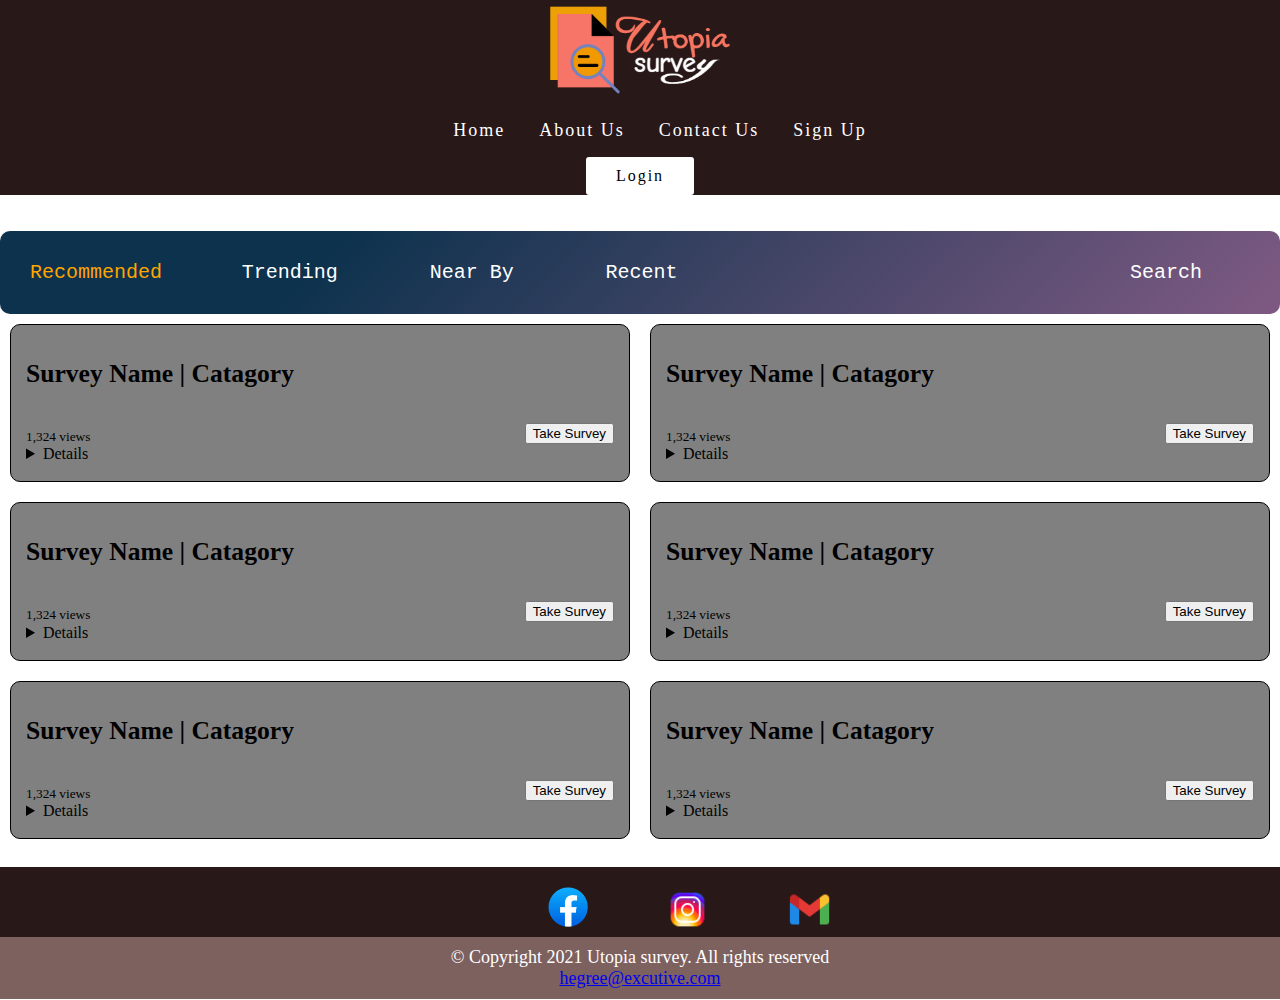
<file: Internet_programing_project-main/utopiaSurvey/root/pages/take_survey.html>
<!DOCTYPE html>
<html>
<head>
	<title>Take Survey</title>
  <link rel="stylesheet" href="../css/header-footer.css">
  <link rel="stylesheet" href="../css/Take_survery.css">
</head>
<body>
  <div class="head">


	<header>
					<a class="logo" href="../index.html"  ><img src="../../logo/logo1.png" alt="logo image " height=100px></a>
				<nav class="navigationBar">
					 <ul class="nav">

									<li><a href="../index.html" > Home </a></li>
									<li><a href="../index.html#aboutus" >About Us </a></li>
									<li><a href="contac page.html" >Contact Us </a></li>
									<!-- <li><a href="pages/log in.html">Login  </a></li> -->
									<li><a href="registration page.html">Sign Up </a></li>
						</ul>

					 </nav>
		<a class ="loginLink" href="log in.html">Login  </a>
	</header>
	</div>

<!-- above navigation bar is completed -->
    <br><br>
    <!-- Take Survey Navigation-->
    <div class="FilterMethods" >

      <div class="navigatiobar">
        <a href="#" style="color:white;text-decoration:none;font-size:20px;color:orange "> Recommended&nbsp;&nbsp;&nbsp;&nbsp;&nbsp;&nbsp;</a>
        <a href="#" style="color:white;text-decoration:none;font-size:20px;">Trending &nbsp;&nbsp;&nbsp;&nbsp;&nbsp;&nbsp;</a>
        <a href="#" style="color:white;text-decoration:none;font-size:20px;">Near By &nbsp;&nbsp;&nbsp;&nbsp;&nbsp;&nbsp;</a>
        <a href="#" style="color:white;text-decoration:none;font-size:20px;">Recent &nbsp;&nbsp;&nbsp;&nbsp;&nbsp;&nbsp; </a>
        <a href="#" style="color:white;text-decoration:none; font-size:20px;float: right;">Search &nbsp;&nbsp;&nbsp; </a>
      </div>
    </div>
  <div class="CurrentSurveys">


	<div class="EachSurveys" >
				<summary>
					<h4>Survey Name | Catagory</h4>
					<sub>1,324 views</sub><button style="float: right;">Take Survey</button>
					<details>Lorem ipsum dolor sit amet, consectetur adipisicing elit, sed do eiusmod
					tempor incididunt ut labore et dolore magna aliqua. Ut enim ad minim veniam,
					quis nostrud exercitation ullamco laboris nisi ut aliquip ex ea commodo
					consequat. Duis aute irure dolor in reprehenderit in voluptate velit esse
					cillum dolore eu fugiat nulla pariatur. Excepteur sint occaecat cupidatat non
					proident, sunt in culpa qui officia deserunt mollit anim id est laborum.</details>
					<br>
				</summary>
	</div>

	<div class="EachSurveys"  >
			<summary>
				<h4>Survey Name | Catagory</h4>
				<sub>1,324 views</sub><button style="float: right;">Take Survey</button>
				<details>Lorem ipsum dolor sit amet, consectetur adipisicing elit, sed do eiusmod
				tempor incididunt ut labore et dolore magna aliqua. Ut enim ad minim veniam,
				quis nostrud exercitation ullamco laboris nisi ut aliquip ex ea commodo
				consequat. Duis aute irure dolor in reprehenderit in voluptate velit esse
				cillum dolore eu fugiat nulla pariatur. Excepteur sint occaecat cupidatat non
				proident, sunt in culpa qui officia deserunt mollit anim id est laborum.</details>
				<br>
			</summary>
	</div>

	<div class="EachSurveys" >
			<summary>
				<h4>Survey Name | Catagory</h4>
				<sub>1,324 views</sub><button style="float: right;">Take Survey</button>
				<details>Lorem ipsum dolor sit amet, consectetur adipisicing elit, sed do eiusmod
				tempor incididunt ut labore et dolore magna aliqua. Ut enim ad minim veniam,
				quis nostrud exercitation ullamco laboris nisi ut aliquip ex ea commodo
				consequat. Duis aute irure dolor in reprehenderit in voluptate velit esse
				cillum dolore eu fugiat nulla pariatur. Excepteur sint occaecat cupidatat non
				proident, sunt in culpa qui officia deserunt mollit anim id est laborum.</details>
				<br>
			</summary>
	</div>

		<div class="EachSurveys" >
				<summary>
					<h4>Survey Name | Catagory</h4>
					<sub>1,324 views</sub><button style="float: right;">Take Survey</button>
					<details>Lorem ipsum dolor sit amet, consectetur adipisicing elit, sed do eiusmod
					tempor incididunt ut labore et dolore magna aliqua. Ut enim ad minim veniam,
					quis nostrud exercitation ullamco laboris nisi ut aliquip ex ea commodo
					consequat. Duis aute irure dolor in reprehenderit in voluptate velit esse
					cillum dolore eu fugiat nulla pariatur. Excepteur sint occaecat cupidatat non
					proident, sunt in culpa qui officia deserunt mollit anim id est laborum.</details>
					<br>
				</summary>
	</div>

	<div class="EachSurveys" >
			<summary>
				<h4>Survey Name | Catagory</h4>
				<sub>1,324 views</sub><button style="float: right;">Take Survey</button>
				<details>Lorem ipsum dolor sit amet, consectetur adipisicing elit, sed do eiusmod
				tempor incididunt ut labore et dolore magna aliqua. Ut enim ad minim veniam,
				quis nostrud exercitation ullamco laboris nisi ut aliquip ex ea commodo
				consequat. Duis aute irure dolor in reprehenderit in voluptate velit esse
				cillum dolore eu fugiat nulla pariatur. Excepteur sint occaecat cupidatat non
				proident, sunt in culpa qui officia deserunt mollit anim id est laborum.</details>
				<br>
			</summary>
	</div>

	<div class="EachSurveys" >
		<summary>
			<h4>Survey Name | Catagory</h4>
			<sub>1,324 views</sub><button style="float: right;">Take Survey</button>
			<details>Lorem ipsum dolor sit amet, consectetur adipisicing elit, sed do eiusmod
			tempor incididunt ut labore et dolore magna aliqua. Ut enim ad minim veniam,
			quis nostrud exercitation ullamco laboris nisi ut aliquip ex ea commodo
			consequat. Duis aute irure dolor in reprehenderit in voluptate velit esse
			cillum dolore eu fugiat nulla pariatur. Excepteur sint occaecat cupidatat non
			proident, sunt in culpa qui officia deserunt mollit anim id est laborum.</details>
			<br>
		</summary>
	</div>
</div>
	<br>
	<footer >
			 <div class="innerFooter ">
						<div class="socialLinks">
									<ul>
										<li class="socialItems"><a href="https://www.facebook.com/"> <img src="../images/facebook.png" alt="" width="40px"> </a> </li>
										<li class="socialItems"><a href="https://www.instagram.com/"> <img src="../images/insta.png" alt=""  width="45px" > </a></li>
										<li class="socialItems"><a href="#"> <img src="../images/gmai.png" alt=""  width="45px" > </a> </li>

									</ul>

						</div>

			 </div>

			 <div class="outterFooter">
						© Copyright 2021 Utopia survey. All rights reserved
						<br>
						<a href="#">hegree@excutive.com</a>
			 </div>

	</footer>
</body>
</html>
</file>
<file: Internet_programing_project-main/utopiaSurvey/root/css/header-footer.css>
header{
background:rgb(41, 24, 24);
display:flex;
justify-content: space-between;
align-items: center;
padding:0px 70px;
text-decoration:none;
}
.logo{
cursor: pointer;
margin-right: 0px;
}
.nav li{
display: inline-block;
padding:0px 15px;

}

.nav li a{
color:white;
transition: 0.4s;
text-decoration: none;
font-size: 18px;
text-transform: capitalize;
letter-spacing:2px;

}
.loginLink{
cursor: pointer;
color:black;
letter-spacing: 2px;
font-size:16px;
padding: 10px 30px;
border-radius:3px;
background: white;
text-decoration: none;
transition: transform 0.3s ease;
}
.loginLink:hover{
 background: grey;
transform:scale(1.4);

}
.nav li a:hover{
background-color:rgb(87, 49, 49);
font-size:150%;
 transform:scale(1.4);
}

.nav li a:active{
background-color:rgb(87, 49, 49);

}

/*

FOOTER

 */

 footer{
 background-color:rgb(41, 24, 24);
 width:100%;
 }

 .innerFooter{
 margin:0px;
 padding:0px;


  }
 .socialLinks{
 display:flex;
 }
 .socialLinks ul{
 display:flex;
 width:300px;
 height:30px;
 margin:auto;
 }
 .socialLinks ul li{
 list-style: none;
 padding:20px 3vw;
 font-size:25px;

 }
.socialItems a img{
transition: transform 0.2s ease;
}
 .socialItems a img:hover{

 transform:scale(1.4);
 }

 .outterFooter{
 text-align: center;
 margin-top: 40px;
 padding:10px;
 color:white;
 font-size:18px;
 background-color: rgb(125, 97, 95)

 }
 @media screen and (max-width: 600px) {


   header{
   background:rgb(41, 24, 24);
   display:flex;
   flex-direction: column;
   justify-content: space-between;
   align-items: center;
   padding:0px 70px;
   text-decoration:none;
   }
 }
</file>
<file: Internet_programing_project-main/utopiaSurvey/root/css/recoveryAccount.css>
body {

    font-family: 'Poppins', sans-serif;
}

.container{
display:flex;
margin-bottom:100px;


}
body {

    font-family: 'Poppins', sans-serif;
}



#RegisterBtn{


     border: none;
     color: white;
     padding: 7px 25px;
     text-align: center;
     text-decoration: none;
     display: inline-block;

     margin: 4px 2px;
     cursor: pointer;
     width:30vw;
     background-color:rgb(41, 24, 24);
     transition: transform 0.3s ease;
}


#form {
    width: 400px;
    margin: 20vh auto 0 auto;
    padding: 20px;
    background-color: rgb(232, 235, 233);
    border-radius: 4px;
    font-size: 14px;
}

#form h1 {
    color: #0f2027;
    text-align: center;
}
.pass{
visibility: hidden;
border: 2px solid #f0f0f0;
border-radius: 4px;
display: none;
font-size: 12px;
margin-left: -10px;
padding: 10px;


width: 100%;
}

.resseter{
visibility: hidden;
border: 2px solid #f0f0f0;
border-radius: 4px;
display: none;
font-size: 12px;
margin-left: -10px;
padding: 10px;


width: 100%;
}

.submitter{
visibility: visible;
border: 2px solid #f0f0f0;
border-radius: 4px;
display: block;
font-size: 12px;
margin-left: -10px;
padding: 10px;


width: 100%;
}
#form button {
    padding: 10px;
    margin-top: 10px;
    width: 100%;
    color: white;
    background-color:rgb(41, 24, 24);
    border: none;
    border-radius: 4px;
}

.input-control {
    display: flex;
    flex-direction: column;
    align-items: center;
    font-size: 14px;

}

.input-control input {
    border: 2px solid #f0f0f0;
	border-radius: 4px;
	display: block;
	font-size: 12px;
  margin-left: -10px;
	padding: 10px;


	width: 100%;
}

.input-control input:focus {
    outline: 0;
}

.input-control.success input {
    border-color: #09c372;
}

.input-control.error input {
    border-color: #ff3860;
}

.input-control .error {
    color: #ff3860;
    font-size: 11px;
    height: 13px;
}
</file>
<file: Internet_programing_project-main/utopiaSurvey/root/css/Login.css>
body {

    font-family: 'Poppins', sans-serif;
}

.container{
display:flex;
margin-bottom:100px;


}
body {

    font-family: 'Poppins', sans-serif;
}



#RegisterBtn{


     border: none;
     color: white;
     padding: 7px 25px;
     text-align: center;
     text-decoration: none;
     display: inline-block;

     margin: 4px 2px;
     cursor: pointer;
     width:30vw;
     background-color:rgb(41, 24, 24);
     transition: transform 0.3s ease;
}


#form {
    width: 400px;
    margin: 20vh auto 0 auto;
    padding: 20px;
    background-color: rgb(232, 235, 233);
    border-radius: 4px;
    font-size: 14px;
}

#form h1 {
    color: #0f2027;
    text-align: center;
}

#form button {
    padding: 10px;
    margin-top: 10px;
    width: 100%;
    color: white;
    background-color:rgb(41, 24, 24);
    border: none;
    border-radius: 4px;
}

.input-control {
    display: flex;
    flex-direction: column;
    align-items: center;
    font-size: 14px;

}

.input-control input {
    border: 2px solid #f0f0f0;
	border-radius: 4px;
	display: block;
	font-size: 12px;
  margin-left: -10px;
	padding: 10px;


	width: 100%;
}

.input-control input:focus {
    outline: 0;
}

.input-control.success input {
    border-color: #09c372;
}

.input-control.error input {
    border-color: #ff3860;
}

.input-control .error {
    color: #ff3860;
    font-size: 11px;
    height: 13px;
}
</file>
<file: Internet_programing_project-main/utopiaSurvey/root/css/create_survey.css>
#ownerName,#survDescription,#participantNumber{
background-color:rgb(247, 246, 242);
padding: 5px;
border: 0;

}
.container{
display:grid;
justify-content: center;
}
#createSumbit{
  background-color: #7f5a83;
  background-image: linear-gradient(315deg, #7f5a83 0%, #0d324d 74%);
  padding: 10px;
  border-radius: 10px;
  font-size:20px;width:370px;
  color: white;
  border: 0;
}
</file>
<file: Internet_programing_project-main/utopiaSurvey/root/css/mySurvey.css>
body{
    background-color: white;
}


#boxlarge{
    border: 1px solid #ddd;
    border-radius: .25em;
    width: 500px;
    padding-left: 1%;
    box-shadow: 1px 1px 5px 1px;
    margin-left: 40px;   
    background-color: rgb(253, 252, 252); 
}

.head{
    font-size:3vw;
    text-align: center;
    font-family: 'Poppins', sans-serif;
    text-shadow: #6b685f;
    color: cornflowerblue;

}

.Boxcontainer{
display: grid;
grid-template-columns: 1fr 1fr;
grid-gap: 50px;
}

#surveyName{
font-weight: bold;
font-size: 25px;
color: rgb(33, 82, 14);

}
#Catagory{
    margin-left: 30px;
    padding-left: 10px;
    font-size: 24px;
    font-style: oblique;
    color: rgb(22, 21, 21);
    
}


#Desc{

    padding: 2%;
    background: #eeeeeb;
    color: #6b685f;
    border: 1px solid #eeeeeb;;
    border-radius: .50em;
    width: 85%;
    box-shadow: -2px -2px 1px ;

  }


 /* Other style */ 
 .boxlarge {
    margin-right: 10px;
    padding: 2%;
    display: flex;
    flex-direction: column;
    flex-wrap: wrap;
    border: 1px solid #fce29f;
    border-radius: .25em;
    background: #fff9c6;
  }

  #btns {
    overflow: hidden;
    margin: 0;
    display: flex;
    flex-direction: row;
  
    font-family: 'Open Sans Condensed', sans-serif;

  }
  

.read-more-state {
    display: none;
  }
  
  .read-more-target {
    opacity: 0;
    max-height: 0;
    font-size: 0;
    transition: .25s ease;
  }
  
  .read-more-state:checked ~ .read-more-wrap .read-more-target {
    opacity: 1;
    font-size: inherit;
    max-height: 999em;
  }
  
  .read-more-state ~ .read-more-trigger:before {
    content: 'Show more';
  }
  
  .read-more-state:checked ~ .read-more-trigger:before {
    content: 'Show less';
  }
  
  .read-more-trigger {
    cursor: pointer;
    display: inline-block;
    padding: 0 .5em;
    color: #666;
    font-size: .9em;
    line-height: 2;
    border: 1px solid #ddd;
    border-radius: .25em;
  }
  
 


  div[class*=box] {
    height: 33.33%;
    width: 100%; 
    display: flex;
    justify-content: center;
    align-items: center;
  }
  


.box-1 { 
    
    width:40%;background-color: #bff5cf;  }
.box-2 { width:40%;
background-color: #3C3C3C;}

.btn {
  line-height: 50px;
  height: 50px;
  text-align: center;
  width: 250px;
  cursor: pointer;

}

/* 
========================
      BUTTON ONE
========================
*/
.btn-one {
  color: #FFF;
  transition: all 0.3s;
  position: relative;
}
.btn-one span {
  transition: all 0.3s;
  color: #333;
}
.btn-one::before {
  content: '';
  position: absolute;
  bottom: 0;
  left: 0;
  width: 100%;
  height: 100%;
  z-index: 1;
  opacity: 0;
  transition: all 0.3s;
  border-top-width: 1px;
  border-bottom-width: 1px;
  border-top-style: solid;
  border-bottom-style: solid;
  border-top-color: rgba(255,255,255,0.5);
  border-bottom-color: rgba(255,255,255,0.5);
  transform: scale(0.1, 1);
}
.btn-one:hover span {
  letter-spacing: 2px;
}
.btn-one:hover::before {
  opacity: 1; 
  transform: scale(1, 1); 
}
.btn-one::after {
  content: '';
  position: absolute;
  bottom: 0;
  left: 0;
  width: 100%;
  height: 100%;
  z-index: 1;
  transition: all 0.3s;
  background-color: rgba(255,255,255,0.1);
}
.btn-one:hover::after {
  opacity: 0; 
  transform: scale(0.1, 1);
}


/* 
========================
      BUTTON TWO
========================
*/
.btn-two {
  color: #FFF;
  transition: all 0.5s;
  position: relative; 
}
.btn-two span {
  z-index: 2; 
  display: block;
  position: absolute;
  width: 100%;
  height: 100%; 
}
.btn-two::before {
  content: '';
  position: absolute;
  top: 0;
  left: 0;
  width: 100%;
  height: 100%;
  z-index: 1;
  transition: all 0.5s;
  border: 1px solid rgba(255,255,255,0.2);
  background-color: rgba(255,255,255,0.1);
}
.btn-two::after {
  content: '';
  position: absolute;
  top: 0;
  left: 0;
  width: 100%;
  height: 100%;
  z-index: 1;
  transition: all 0.5s;
  border: 1px solid rgba(255,255,255,0.2);
  background-color: rgba(255,255,255,0.1);
}
.btn-two:hover::before {
  transform: rotate(-45deg);
  background-color: rgba(255,255,255,0);
}
.btn-two:hover::after {
  transform: rotate(45deg);
  background-color: rgba(255,255,255,0);
}

a{
  text-decoration: none;
}
</file>
<file: Internet_programing_project-main/utopiaSurvey/root/css/buttons.css>
.surveybuttons{
font-size;
display: grid;
grid-column-gap: 15px;
grid-template-columns: 1fr 1fr;
padding-left: 5px;

}
.btn{
background-color:rgb(41, 24, 24);

}
.TakeSurveyContainer:hover,
.CreateSurveyContainer:hover{
background-color: rgb(230, 232, 231);
border-radius: 30px;

}
.TakesurveyButtonX,
.CreateSurveyButtonX{
position:relative;
width:20vw;
height:100px;

border-radius:200px;
font-size:3vw;
color:white;
}
.TakesurveyButtonX::before,
.CreateSurveyButtonX::before{
content: '';
position :absolute;
top:0;
left:0;
right:0;
bottom:0;
border-radius: 200px;
/* z-index: -1; */
border:  4px solid rgb(41, 24, 24);

}

.TakesurveyButtonX:hover::before,
.TakesurveyButtonX:focus::before,
.CreateSurveyButtonX:hover::before,
.CreateSurveyButtonX:focus::before{
top:calc(4px*-2);
left:calc(4px*-2);
right:calc(4px*-2);
bottom:calc(4px*-2);

}

.CreateSurveyButtonX{
font-size: 2.8vw;
}
</file>
<file: Internet_programing_project-main/utopiaSurvey/root/css/page3.css>
.introtText{

background-image:url("../images/bookglass.jpg");

font-size:7vw;
color:white ;
text-align:center;
}
.introtText .pia{
color:black;


}
.AftreButtonText{
font-size:2vw

}
.p3container{
display: grid;
grid-template-columns: 1fr 1fr;

}
.btnsWithDescription{
border-radius: 40px;
padding:3vw;
margin:2vw;
transition: transform .4s ease;
}
.btnsWithDescription:hover{
background-color: rgb(230, 232, 231);
transform: scale(1.1);

}

.ToTop{
justify-content: center;
text-align: center;
font-size:24px;
}
</file>
<file: Internet_programing_project-main/utopiaSurvey/root/css/result.css>
*{
    margin: 0;
    padding: 0;
    box-sizing: border-box;
}


.summary {
    margin-top: 10px;
    margin-left: 30px;
    font-style: italic;
    color: rgb(40, 117, 184); 
    font-size:2vw; 
    margin-bottom: 50px;
}
.summary span{
    background-color: #663300;
}

#question{
    font-size:2vw;
    margin-left: 20px;
    margin-top: 40px;
    font-weight: bold;
}

.drawing {
    display: flex;
    flex-direction: row;
    width: 70%;
    /* border: 1px solid black; */
    margin: 10px;
       
}

summary h5,h3{
    margin: 20px;
}
.drawing ul{
    margin-top: 50px;
    margin-left: 20px;
}
.drawing ul li{
    width: 200px;
    padding: 10px;
    /* border: 1px solid black; */
}
.drawing img{
    width: 35%;
    object-fit: cover;
    object-position: 50% 50%;
}
.definitions {
    margin-right: 700px;
}
</file>
<file: Internet_programing_project-main/utopiaSurvey/root/css/Take_survery.css>
body{
margin:0;
}

.FilterMethods{
font-family: monospace;
background-color: #7f5a83;
  background-image: linear-gradient(315deg, #7f5a83 0%, #0d324d 74%);
padding: 30px;
border-radius: 10px;
}
.CurrentSurveys{
display:grid;

grid-template-columns: 1fr 1fr;


}
.EachSurveys h4{
font-size: 2vw;
}
.EachSurveys{
border: 1px solid black;
margin:10px;
padding:0px 15px;
background-color: grey;
border-radius: 10px;

}
@media only screen and (max-width:600px) {

}
  header{
  background:rgb(41, 24, 24);
  display:flex;
  flex-direction: column;
  justify-content: space-between;
  align-items: center;
  padding:0px 70px;
  text-decoration:none;
  }
}
</file>
